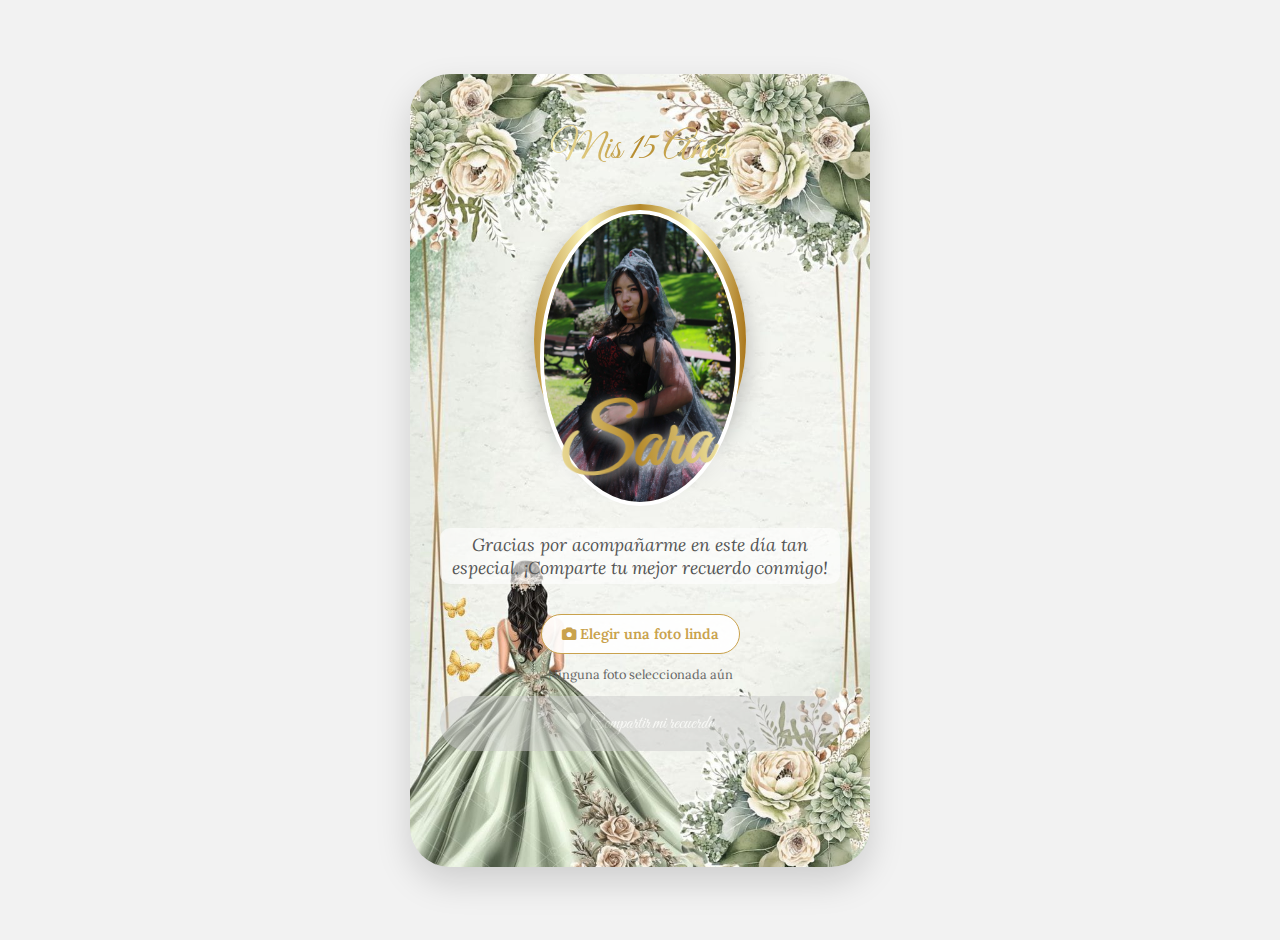
<file: index.html>
<!DOCTYPE html>
<html lang="es">
<head>
  <meta charset="UTF-8">
  <meta name="viewport" content="width=device-width, initial-scale=1.0">
  <title>Mis 15 Años - Sara</title>
  <link href="https://fonts.googleapis.com/css2?family=Great+Vibes&family=Lora:ital,wght@0,400;0,600;1,400&display=swap" rel="stylesheet">
  <link rel="stylesheet" href="https://cdnjs.cloudflare.com/ajax/libs/font-awesome/6.0.0/css/all.min.css">
  <link rel="stylesheet" href="styles.css">
</head>
<body>

  <div class="floral-decor top-left"></div>
  <div class="floral-decor bottom-right"></div>

  <div class="container">
    
    <div class="header-decor">
        <span class="gold-text script-font title-main">Mis 15 Años</span>
    </div>

    <div class="foto-wrapper">
        <div class="foto-principal">
          <img src="Quinciañera.jpeg" alt="Foto de la quinceañera">
        </div>
    </div>

    <h1 class="gold-text script-font name-title">Sara</h1>
    <p class="intro-text">Gracias por acompañarme en este día tan especial. ¡Comparte tu mejor recuerdo conmigo!</p>

    <div class="upload-section">
        <input type="file" id="fileInput" accept="image/*" hidden>
        
        <label for="fileInput" class="custom-file-upload" id="uploadLabel">
            <i class="fas fa-camera"></i> Elegir una foto linda
        </label>
        <span id="fileName" class="file-name-display">Ninguna foto seleccionada aún</span>

        <button onclick="subirFoto()" class="btn-share" id="shareBtn" disabled>
            <i class="fas fa-heart"></i> Compartir mi recuerdo
        </button>
    </div>

    <div id="mensaje-container" class="message-box">
        <div class="success-animation hidden">
            <i class="fas fa-check-circle success-icon"></i>
        </div>
        <p id="mensaje"></p>
    </div>

  </div>

  <script src="script.js"></script>
</body>
</html>
</file>
<file: styles.css>
/* --- 1. Configuración General --- */
:root {
  --gold-color: #c9a24d;
  --gold-gradient: linear-gradient(to right, #bf953f, #fcf6ba, #b38728, #fbf5b7, #aa771c);
  --font-script: 'Great Vibes', cursive;
  --font-serif: 'Lora', serif;
}

body {
  margin: 0;
  min-height: 100vh;
  font-family: var(--font-serif);
  
  /* CAMBIO 1: Gris muy, muy suave (Casi blanco, pero elegante) */
  background: #f2f2f2; 
  
  display: flex;
  justify-content: center;
  align-items: center;
  padding: 20px;
  color: #4a4a4a;
}

/* --- 2. El "Cuadrito" (Contenedor) --- */
.container {
  width: 100%;
  max-width: 400px;
  text-align: center;
  
  /* La imagen floral va AQUI ADENTRO */
  background-image: url('fondo_floral.jpg');
  background-size: cover; 
  background-position: center;
  background-repeat: no-repeat;
  /* Fondo blanco base por si la imagen tiene transparencia */
  background-color: #ffffff;
  
  border-radius: 40px;
  padding: 50px 30px;
  
  /* Sombra un poco más marcada para que resalte sobre el gris */
  box-shadow: 0 15px 35px rgba(0,0,0,0.15);
  position: relative;
  
  overflow: visible; 
  z-index: 1;
}

/* --- 3. Tipografía Dorada --- */
.gold-text {
  background: var(--gold-gradient);
  -webkit-background-clip: text;
  background-clip: text;
  -webkit-text-fill-color: transparent;
  color: var(--gold-color);
}

.script-font {
  font-family: var(--font-script);
}

.title-main {
  font-size: 2.5rem; 
  display: block;
  margin-bottom: 30px;
}

/* --- 4. Nombre Samantha (SOLUCIÓN A LA 'S') --- */
.name-title {
  font-size: 5rem;
  
  /* CAMBIO 2: Damos altura para que quepa el rulo de arriba */
  line-height: 1.4; 
  
  margin: 0;
  
  /* CAMBIO 3: Como la línea es más alta, subimos más el texto para que quede igual */
  margin-top: -100px; 
  
  position: relative; 
  z-index: 10;
  
  /* Espacio a los lados y ARRIBA para proteger la letra */
  padding-top: 15px; 
  padding-left: 20px; 
  padding-right: 20px;
  
  /* Compensamos para centrar */
  margin-left: -10px; 

  /* Sombra suave */
  filter: drop-shadow(0 4px 6px rgba(255, 255, 255, 0.8));
  
  transform: rotate(-3deg); 
}

.intro-text {
  font-size: 1.1rem;
  font-style: italic;
  margin-top: 25px;
  margin-bottom: 30px;
  color: #555; 
  background: rgba(255,255,255,0.6); 
  padding: 5px;
  border-radius: 10px;
}

/* --- 5. Foto Principal (Ovalo) --- */
.foto-wrapper {
  position: relative;
  width: 200px; 
  height: 260px; 
  margin: 0 auto;
  padding: 6px;
  background: var(--gold-gradient);
  border-radius: 50%; 
  box-shadow: 0 10px 25px rgba(0,0,0,0.25);
  z-index: 2; 
}

.foto-principal img {
  width: 100%;
  height: 100%;
  border-radius: 50%;
  object-fit: cover;
  border: 4px solid white;
  box-sizing: border-box;
}

/* --- 6. Botones y Upload --- */
.upload-section {
  margin-top: 20px;
  display: flex;
  flex-direction: column;
  gap: 12px;
  align-items: center;
  position: relative;
  z-index: 5;
}

.custom-file-upload {
  display: inline-block;
  padding: 10px 20px;
  border: 1px solid var(--gold-color);
  border-radius: 50px;
  color: var(--gold-color);
  font-weight: 600;
  cursor: pointer;
  transition: 0.3s;
  font-size: 0.9rem;
  background: rgba(255, 255, 255, 0.9); 
}

.custom-file-upload:hover {
  background: #fff8e1;
}

.file-name-display {
  font-size: 0.8rem;
  color: #666;
  min-height: 18px;
}

.btn-share {
  width: 100%;
  padding: 15px;
  border: none;
  border-radius: 50px;
  background: var(--gold-gradient);
  color: white;
  font-size: 1.2rem;
  font-family: var(--font-script);
  cursor: pointer;
  box-shadow: 0 5px 15px rgba(191, 149, 63, 0.4);
  transition: transform 0.2s;
}

.btn-share:hover:not(:disabled) {
  transform: scale(1.03);
}

.btn-share:disabled {
  opacity: 0.5;
  cursor: default;
  background: #ccc;
  box-shadow: none;
}

/* --- Mensajes --- */
.message-box {
  min-height: 50px;
  margin-top: 15px;
}
.hidden { display: none; }
.success-icon { font-size: 2.5rem; color: #28a745; animation: bounceIn 0.8s; }

@keyframes bounceIn {
  0% { transform: scale(0.3); opacity: 0; }
  50% { transform: scale(1.05); }
  70% { transform: scale(0.9); }
  100% { transform: scale(1); opacity: 1; }
}

/* --- Responsive Móvil --- */
@media (max-width: 480px) {
  .container {
    max-width: 90%;
    padding: 30px 20px;
  }
  .name-title {
    font-size: 4rem; 
    /* Ajuste para móvil también */
    margin-top: -85px; 
  }
  .foto-wrapper {
    width: 170px;
    height: 220px;
  }
}
</file>
